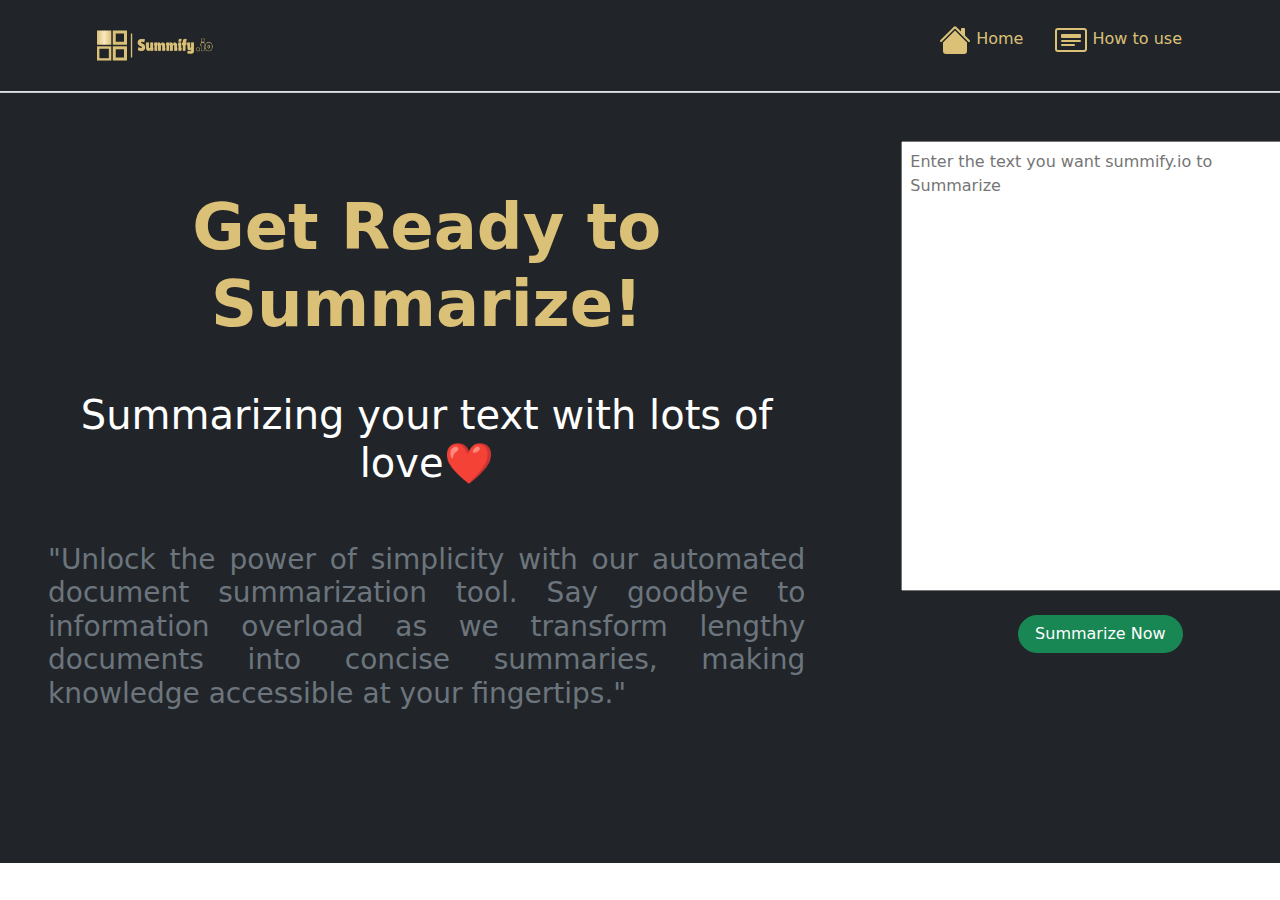
<file: templates/index.html>
<!DOCTYPE html>
<html lang="en">
  <head>
    <meta charset="UTF-8" />
    <meta name="viewport" content="width=device-width, initial-scale=1.0" />
    <title>Summify.io</title>
    <link
      href="https://cdn.jsdelivr.net/npm/bootstrap@5.3.3/dist/css/bootstrap.min.css"
      rel="stylesheet"
      integrity="sha384-QWTKZyjpPEjISv5WaRU9OFeRpok6YctnYmDr5pNlyT2bRjXh0JMhjY6hW+ALEwIH"
      crossorigin="anonymous"
    />
    <link rel="stylesheet" href="../static/css/style.css" />
  </head>

  <body>
    <div class="px-3 py-2 text-bg-dark border-bottom">
      <div class="container">
        <div
          class="d-flex align-items-center justify-content-center justify-content-lg-start changejustification"
        >
          <a
            href="/"
            class="d-flex align-items-center my-2 my-lg-0 me-lg-auto text-white text-decoration-none changeitemmargin"
          >
            <img
              src="../static/images/rec.jpg"
              alt="Brand Name"
              class="bi me-2 changesize"
              height="75"
            />
          </a>
          <div>
          <ul
            class="nav col-12 col-lg-auto my-2 justify-content-center my-md-0 text-small"
          >
            <li>
              <a href="/" class="nav-link text-secondary displayhide">
                <svg
                  xmlns="http://www.w3.org/2000/svg"
                  width="32"
                  height="32"
                  fill="currentColor"
                  class="bi bi-house-fill golden"
                  viewBox="0 0 16 16"
                >
                  <path
                    d="M8.707 1.5a1 1 0 0 0-1.414 0L.646 8.146a.5.5 0 0 0 .708.708L8 2.207l6.646 6.647a.5.5 0 0 0 .708-.708L13 5.793V2.5a.5.5 0 0 0-.5-.5h-1a.5.5 0 0 0-.5.5v1.293z"
                  />
                  <path
                    d="m8 3.293 6 6V13.5a1.5 1.5 0 0 1-1.5 1.5h-9A1.5 1.5 0 0 1 2 13.5V9.293z"
                  />
                </svg>
                <p class="d-inline-block golden">Home</p>
              </a>
            </li>
            <li>
              <a href="#" class="nav-link text-white changeitempadding" id="toggleNavbarItem">
                <svg
                  xmlns="http://www.w3.org/2000/svg"
                  width="32"
                  height="32"
                  fill="currentColor"
                  class="bi bi-card-heading golden changeitemsize"
                  viewBox="0 0 16 16"
                >
                  <path
                    d="M14.5 3a.5.5 0 0 1 .5.5v9a.5.5 0 0 1-.5.5h-13a.5.5 0 0 1-.5-.5v-9a.5.5 0 0 1 .5-.5zm-13-1A1.5 1.5 0 0 0 0 3.5v9A1.5 1.5 0 0 0 1.5 14h13a1.5 1.5 0 0 0 1.5-1.5v-9A1.5 1.5 0 0 0 14.5 2z"
                  />
                  <path
                    d="M3 8.5a.5.5 0 0 1 .5-.5h9a.5.5 0 0 1 0 1h-9a.5.5 0 0 1-.5-.5m0 2a.5.5 0 0 1 .5-.5h6a.5.5 0 0 1 0 1h-6a.5.5 0 0 1-.5-.5m0-5a.5.5 0 0 1 .5-.5h9a.5.5 0 0 1 .5.5v1a.5.5 0 0 1-.5.5h-9a.5.5 0 0 1-.5-.5z"
                  />
                </svg>
                <p class="d-inline-block golden changeitemmargin">How to use</p>
              </a>
            </li>
          </ul>
        </div>
        </div>
      </div>
    </div>
    <hr style="margin: 0" />

    <div class="position-relative overflow-hidden text-center bg-body-tertiary">
      <div style="background-color: #212529" class="col-md-12 mx-auto d-flex mediamobile">
        <div class="p-md-5 col-md-auto col-lg-7 col-xl-8 d-flex flex-column justify-content-center align-items-center">
          <h1 style="color: #dbc078" class="display-3 fw-bold my-5">
            Get Ready to Summarize!
          </h1>
          <h1 class="fw-normal text-white changeh1">
            Summarizing your text with lots of love❤️
          </h1>
          <h3 class="fw-normal text-secondary my-5 changeh3" id="myh3">
            "Unlock the power of simplicity with our automated document
            summarization tool. Say goodbye to information overload as we
            transform lengthy documents into concise summaries, making knowledge
            accessible at your fingertips."
          </h3>
          <div class="mt-5 mb-2">
            <iframe
              id="myIframe"
              src="https://www.youtube.com/embed/uWntQEiZBIE?si=Il04mPzT76FEeiFE"
              title="YouTube video player"
              frameborder="0"
              allow="accelerometer; autoplay; clipboard-write; encrypted-media; gyroscope; picture-in-picture; web-share"
              referrerpolicy="strict-origin-when-cross-origin"
              allowfullscreen
            ></iframe>
          </div>
        </div>

        <div class="d-flex gap-5 justify-content-center lead fw-normal p-md-5 skipmargin">
          <form action="/analyze" method="POST" class="mediamobile">
            <textarea
              name="rawtext"
              class="formcontrol px-2 py-2 changetext originaltextbox"
              rows="18"
              cols="45"
              placeholder="Enter the text you want summify.io to Summarize"
            ></textarea>
            <button
              class="btn btn-success rounded-pill px-3 mt-3"
              type="submit"
            >
              Summarize Now
            </button>
          </form>
        </div>
      </div>
    </div>

    <script
      src="https://cdn.jsdelivr.net/npm/bootstrap@5.3.3/dist/js/bootstrap.bundle.min.js"
      integrity="sha384-YvpcrYf0tY3lHB60NNkmXc5s9fDVZLESaAA55NDzOxhy9GkcIdslK1eN7N6jIeHz"
      crossorigin="anonymous"
    ></script>
    <script src="../static/js/index.js"></script>
  </body>
</html>
</file>
<file: static/css/style.css>
.golden {
    color: #dbc078;
}

#myIframe{
    display: none;
    border: 1px solid #ccc;
    width: 375px;
    height: 225px;
    margin-left: 20px;
    margin-right: 20px;
}

#toggleNavbarItem {
    cursor: pointer;
}

#myh3 {
    text-align: justify;
}

.changetext {
    font-size: medium;
}

@media(max-width: 992px) {
    .mediamobile {
        display: flex;
        flex-direction: column;
    }

    .changejustification{
        justify-content: space-between !important;
    }

    .changesize {
        height: 50px;
    }

    .changeitemsize {
        height: 20px;
    }

    .changeitempadding {
        padding: 0;
    }

    .changeitemmargin {
        margin: 0px !important;
    }

    .displayhide {
        display: none;
    }

    .changeh1 {
        font-size: larger;
    }

    .changeh3 {
        font-size: medium;
        padding-left: 20px;
        padding-right: 20px;
    }

    .skipmargin {
        padding: 20px;
    }
    .originaltextbox {
        width: 100%;
        align-self: center;
    }
}

@media(max-width: 350px) {
    #myIframe {
        width: 300px;
    }
    .mediamobile {
        display: flex;
        flex-direction: column;
    }

    .changejustification{
        justify-content: space-between !important;
    }

    .changesize {
        height: 50px;
    }

    .changeitemsize {
        height: 20px;
    }

    .changeitempadding {
        padding: 0;
    }

    .changeitemmargin {
        margin: 0px !important;
    }

    .displayhide {
        display: none;
    }

    .changeh1 {
        font-size: larger;
    }

    .changeh {
        font-size: medium;
        padding-left: 20px;
        padding-right: 20px;
    }

    .changetext {
        columns: 36 !important;
    }

    .skipmargin {
        padding: 20px;
    }

}
</file>
